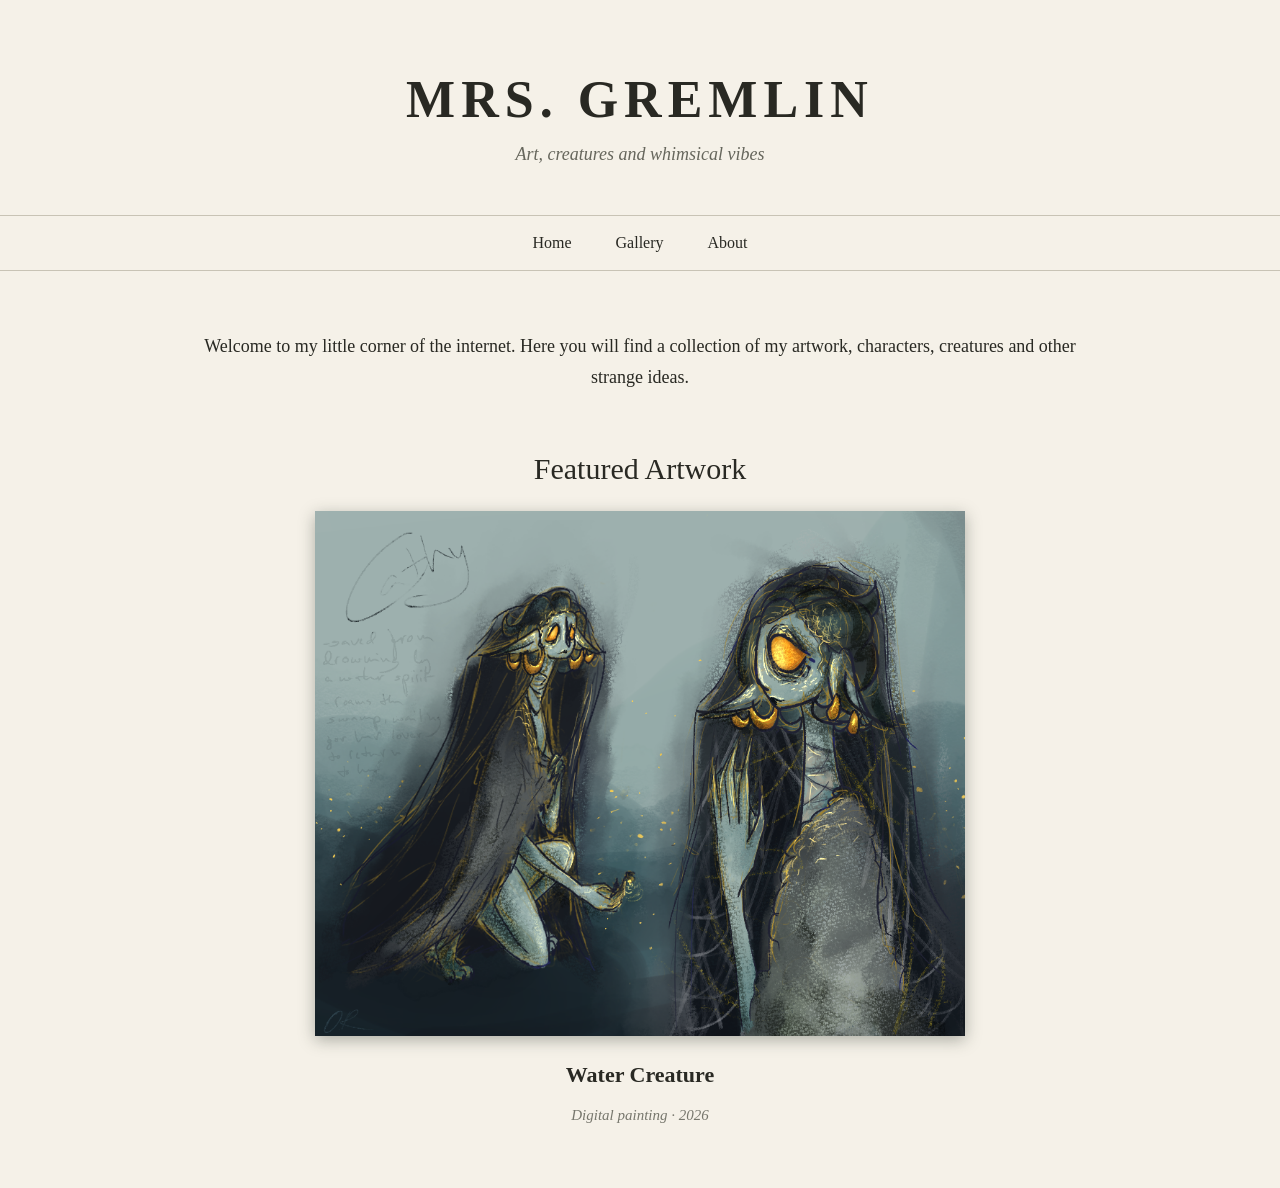
<file: index.html>
<!DOCTYPE html>
<html>

  <head>
    <title>Mrs. Gremlin's Portfolio</title>
    <link rel="stylesheet" href="style.css">
  </head>

  <body>

    <header>
      <h1>MRS. GREMLIN</h1>

      <div class="subtitle">
        Art, creatures and whimsical vibes
      </div>
    </header>

    <nav>
      <a href="index.html">Home</a>
      <a href="gallery.html">Gallery</a>
      <a href="about.html">About</a>
    </nav>

    <main>

      <p>
        Welcome to my little corner of the internet.
        Here you will find a collection of my artwork,
        characters, creatures and other strange ideas.
      </p>

      <div class="featured">

       <h2>Featured Artwork</h2>

      <img src="images/water_creature.png" alt="Water Creature">

      <h3>Water Creature</h3>

      <p class="art-description">
        Digital painting · 2026
      </p>
        
      </div>

    </main>

  </body>

</html>
</file>
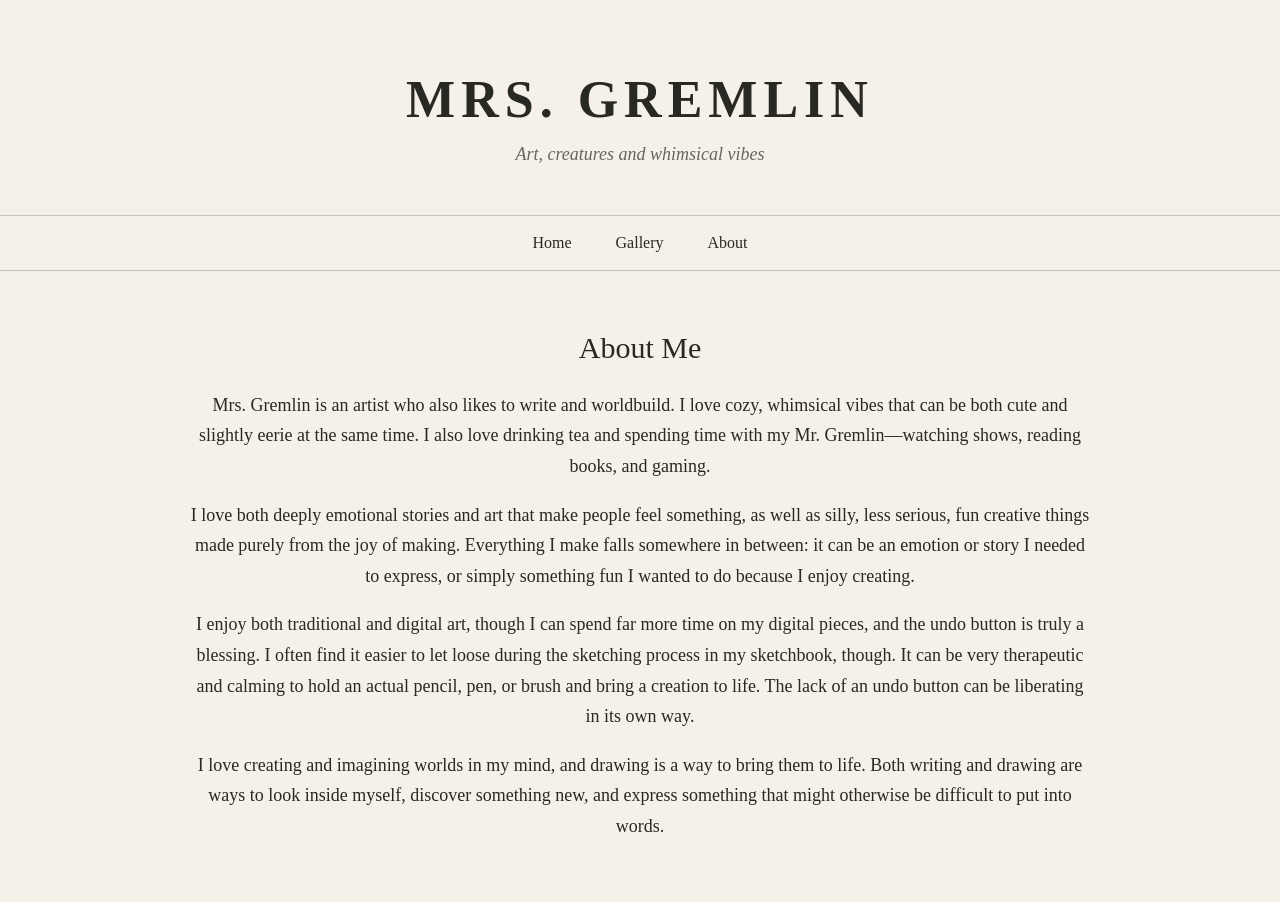
<file: about.html>
<!DOCTYPE html>

<html>

  <head>
    <title>About · Mrs. Gremlin's Portfolio</title>
    <link rel="stylesheet" href="style.css">
  </head>

  <body>

<header>
  <h1>MRS. GREMLIN</h1>

  <div class="subtitle">
    Art, creatures and whimsical vibes
  </div>
</header>

<nav>
  <a href="index.html">Home</a>
  <a href="gallery.html">Gallery</a>
  <a href="about.html">About</a>
</nav>

<main>

  <h2>About Me</h2>

  <p>
    Mrs. Gremlin is an artist who also likes to write and worldbuild.
    I love cozy, whimsical vibes that can be both cute and slightly eerie
    at the same time. I also love drinking tea and spending time with my
    Mr. Gremlin—watching shows, reading books, and gaming.
  </p>

  <p>
    I love both deeply emotional stories and art that make people feel
    something, as well as silly, less serious, fun creative things made
    purely from the joy of making. Everything I make falls somewhere in
    between: it can be an emotion or story I needed to express, or simply
    something fun I wanted to do because I enjoy creating.
  </p>

  <p>
    I enjoy both traditional and digital art, though I can spend far more
    time on my digital pieces, and the undo button is truly a blessing.
    I often find it easier to let loose during the sketching process in
    my sketchbook, though. It can be very therapeutic and calming to hold
    an actual pencil, pen, or brush and bring a creation to life. The lack
    of an undo button can be liberating in its own way.
  </p>

  <p>
    I love creating and imagining worlds in my mind, and drawing is a way
    to bring them to life. Both writing and drawing are ways to look inside
    myself, discover something new, and express something that might
    otherwise be difficult to put into words.
  </p>

</main>

  </body>

</html>
</file>
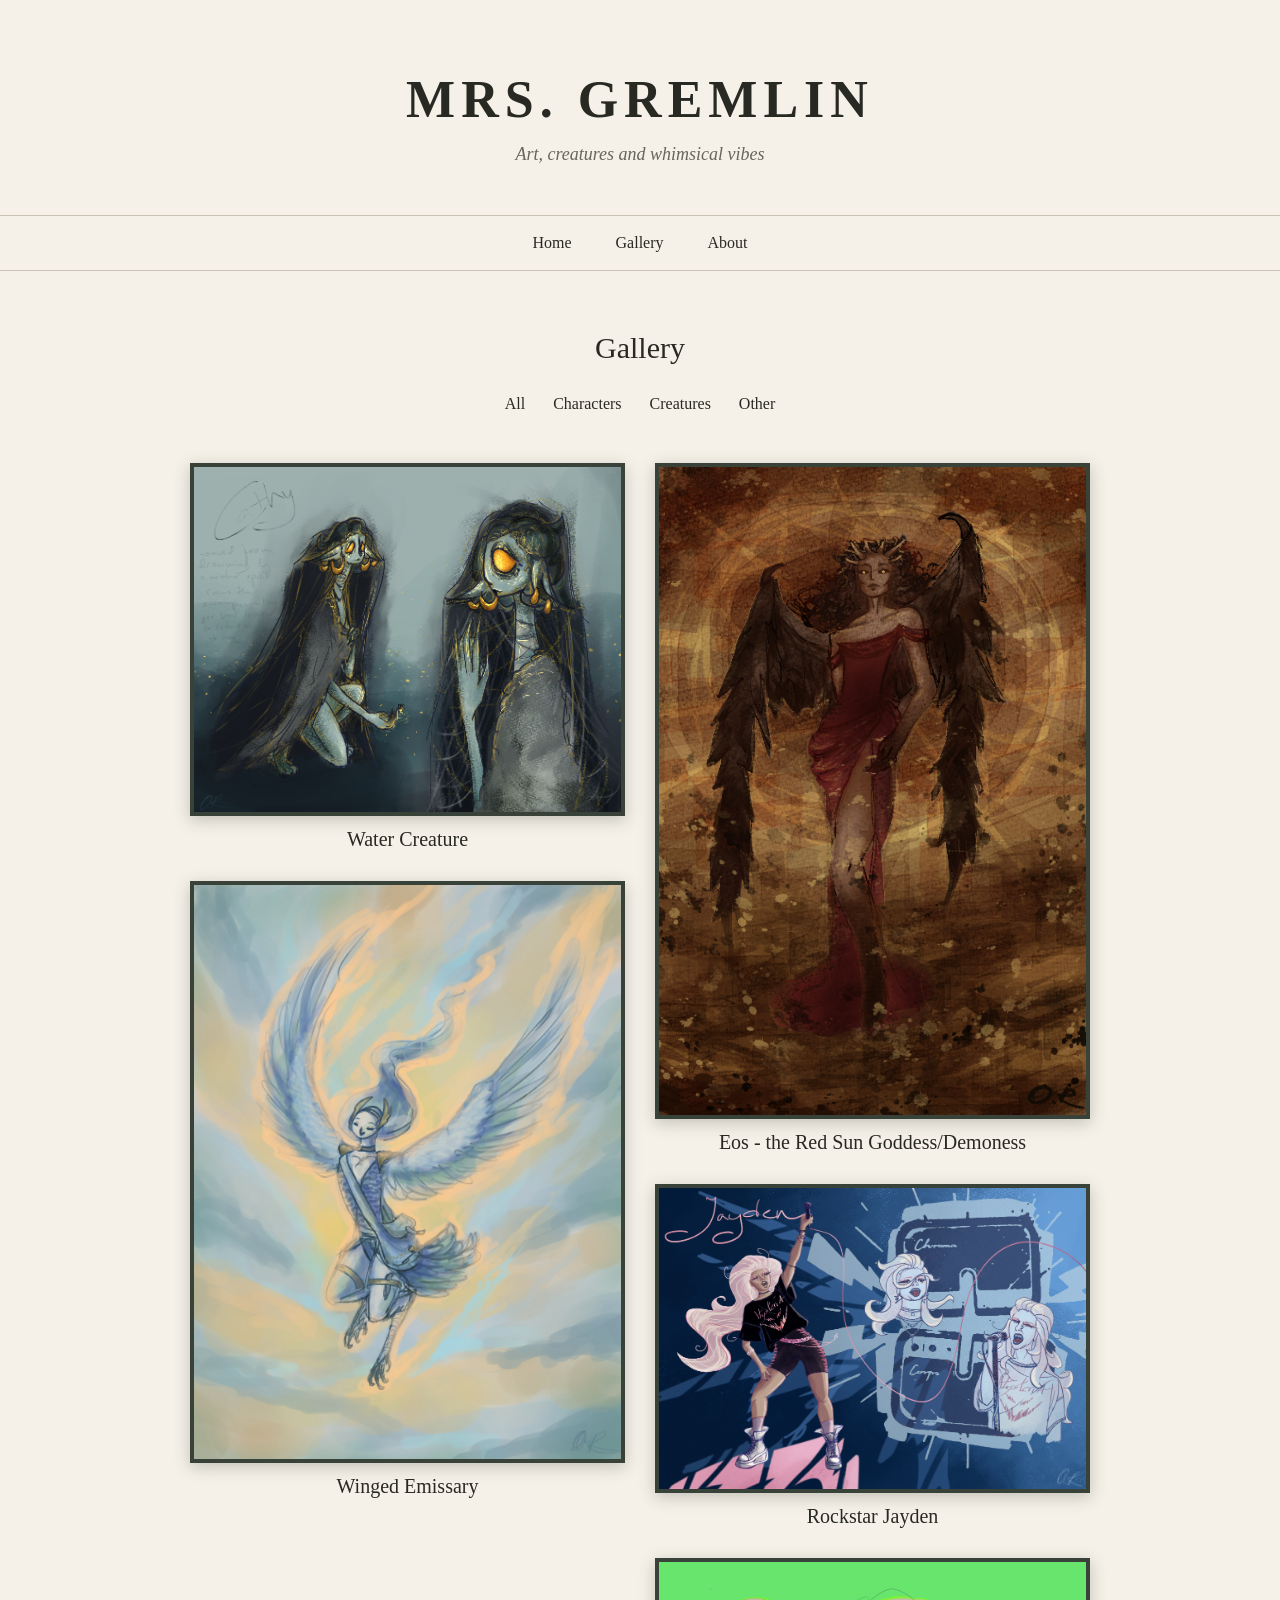
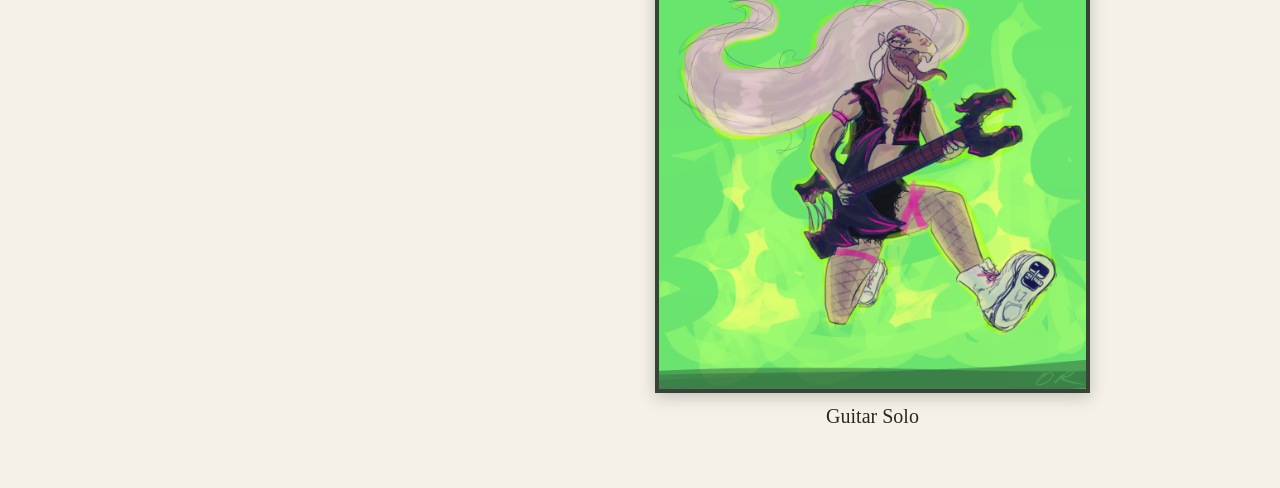
<file: characters.html>
<!DOCTYPE html>
<html>

  <head>
    <title>Gallery · Mrs. Gremlin's Portfolio</title>
    <link rel="stylesheet" href="style.css">
  </head>

  <body>

    <header>
      <h1>MRS. GREMLIN</h1>

      <div class="subtitle">
        Art, creatures and whimsical vibes
      </div>
    </header>

    <nav>
      <a href="index.html">Home</a>
      <a href="gallery.html">Gallery</a>
      <a href="about.html">About</a>
    </nav>

    <main>

      <h2>Gallery</h2>

      <div class="gallery-nav">
        <a href="gallery.html">All</a>
        <a href="characters.html">Characters</a>
        <a href="creatures.html">Creatures</a>
        <a href="other.html">Other</a>
      </div>
      
<div class="gallery">

<div class="artwork">
  <div class="image-container">
    <img src="images/water_creature.png" alt="Water Creature">
    <div class="description">
      <p>This creature nearly drowned in the swamp when they were human, on her way to her wedding, if a lake spirit hadn't taken mercy on her. They fused, she survived, but was unrecognizable to her lover. She was left wondering the swamp, waiting for their lover to come back to them.</p>
    </div>
  </div>
  <h3>Water Creature</h3>
</div>

  <div class="artwork">
    <div class="image-container">
      <img src="images/winged_emissary.jpg" alt="Winged Emissary">
      <div class="description">
        <p>This creature brings news from all across the land. Made for the 2026 Chroma Corps challenge as a follow-along.</p>
      </div>
    </div>
    <h3>Winged Emissary</h3>
  </div>

  <div class="artwork">
    <div class="image-container">
      <img src="images/demon_lady.jpg" alt="Demon Lady">
      <div class="description">
        <p>Eos has been here since the beginning of time. A demon? A goddess? No one knows for sure. She has the ability to bring forth creation and wonder, but also destruction and fear. For better or for worse, her powers have been executed if a blazing red sun is seen in the sky.</p>
      </div>
    </div>
    <h3>Eos - the Red Sun Goddess/Demoness</h3>
  </div>

   <div class="artwork">
    <div class="image-container">
      <img src="images/cadet_Jayden6.jpg" alt="Rock Singer Jayden">
      <div class="description">
        <p>Jayden is a rock singer created for the the 2026 Chroma Corps challenge as an entry submission.</p>
      </div>
    </div>
    <h3>Rockstar Jayden</h3>
  </div>

    <div class="artwork">
    <div class="image-container">
      <img src="images/insane_guitar_solo.png" alt="Insane Guitar Solo">
      <div class="description">
        <p>Jayden won over the Devourer and this is her guitar solo that won the heart of all. Created for the the 2026 Chroma Corps challenge as a follow-along.</p>
      </div>
    </div>
    <h3>Guitar Solo</h3>
  </div>
      
</div>
    </main>

  </body>

</html>
</file>
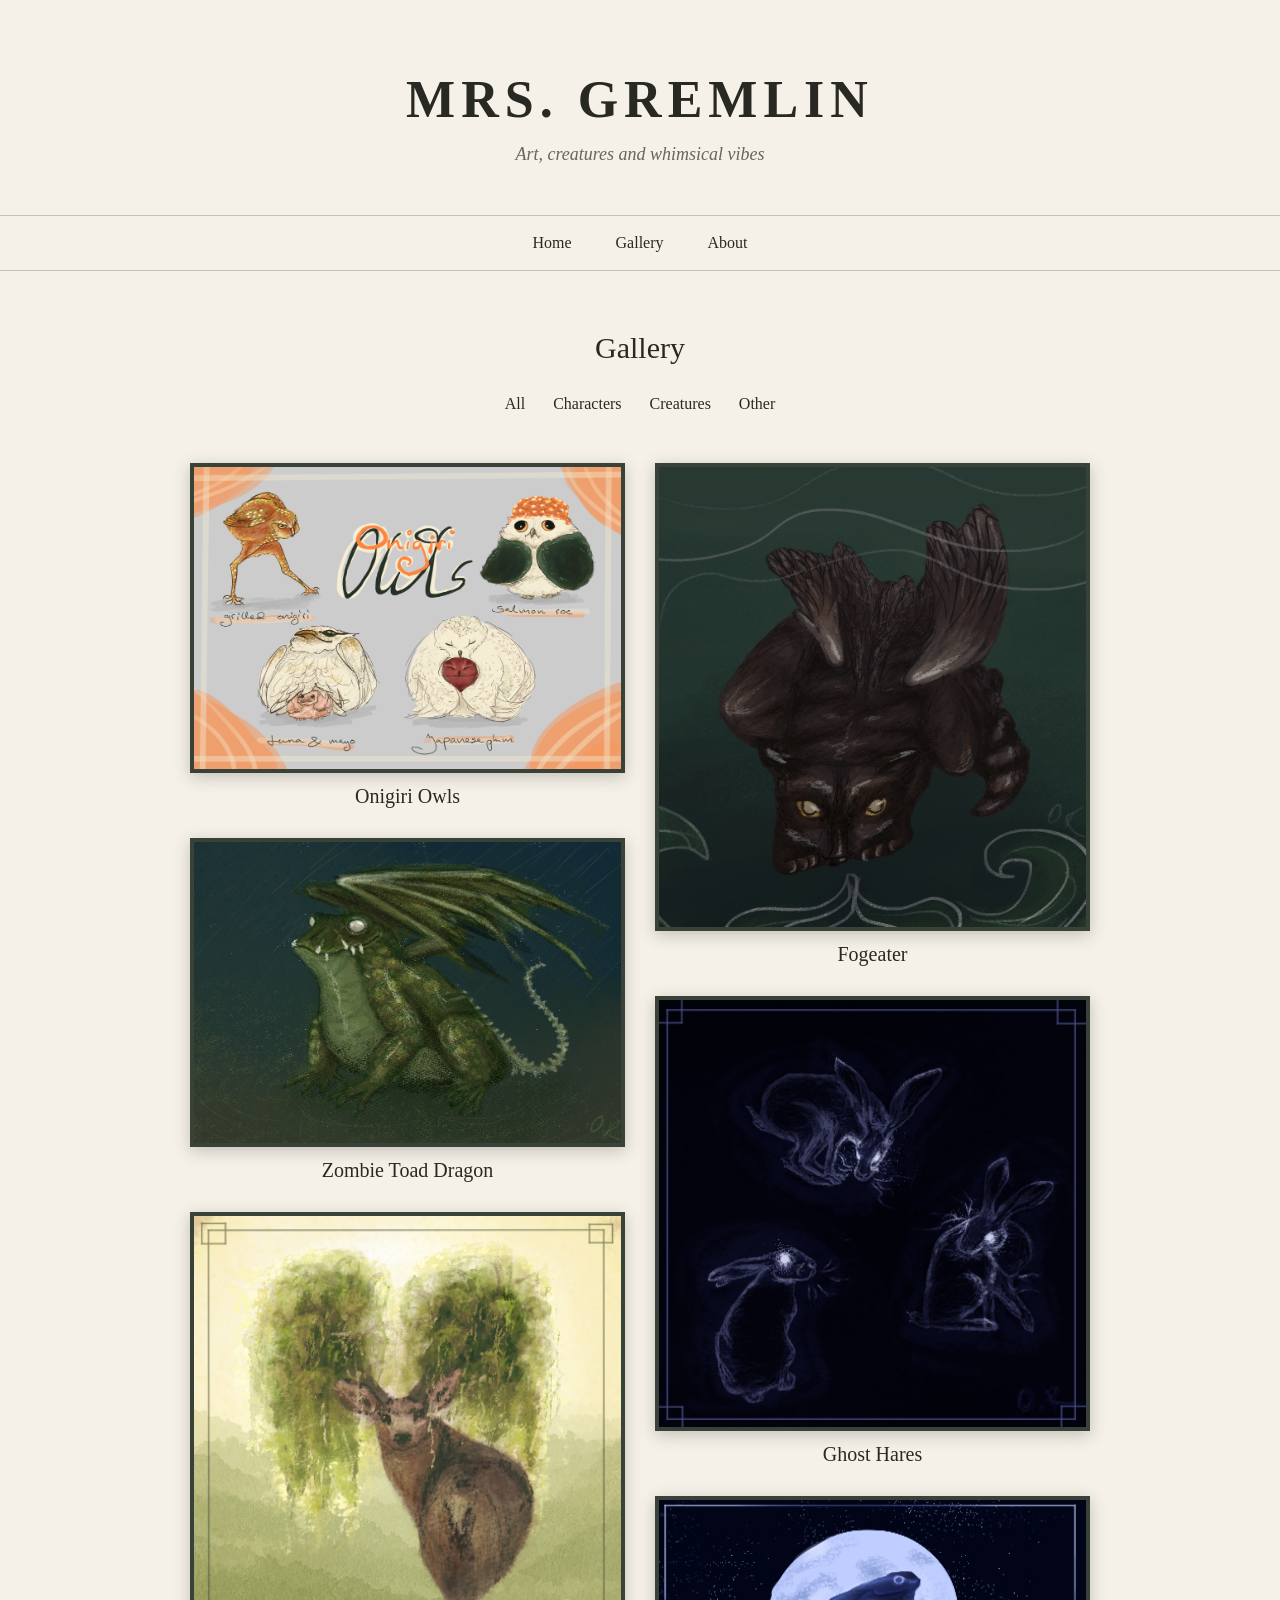
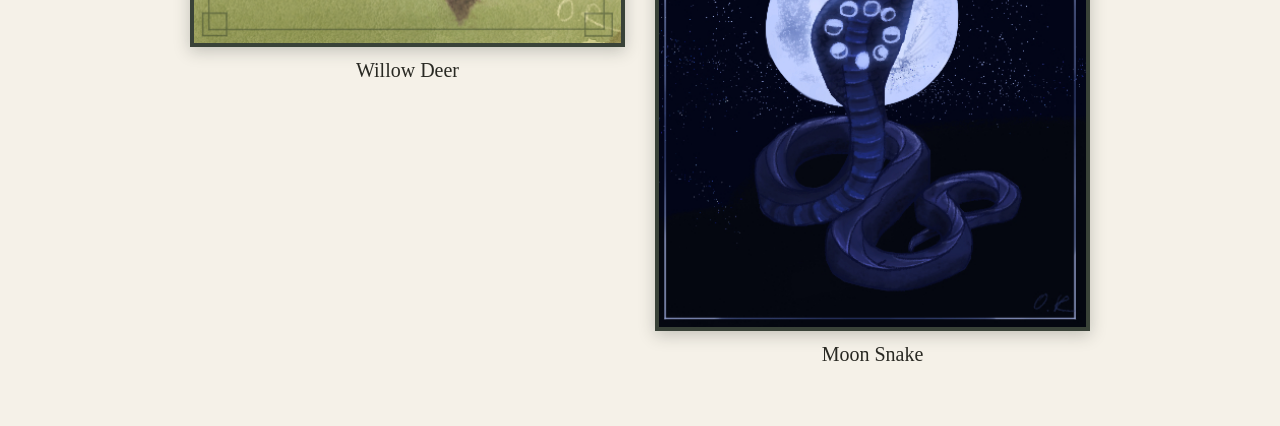
<file: creatures.html>
<!DOCTYPE html>
<html>

  <head>
    <title>Gallery · Mrs. Gremlin's Portfolio</title>
    <link rel="stylesheet" href="style.css">
  </head>

  <body>

    <header>
      <h1>MRS. GREMLIN</h1>

      <div class="subtitle">
        Art, creatures and whimsical vibes
      </div>
    </header>

    <nav>
      <a href="index.html">Home</a>
      <a href="gallery.html">Gallery</a>
      <a href="about.html">About</a>
    </nav>

    <main>

      <h2>Gallery</h2>

      <div class="gallery-nav">
        <a href="gallery.html">All</a>
        <a href="characters.html">Characters</a>
        <a href="creatures.html">Creatures</a>
        <a href="other.html">Other</a>
      </div>
      
<div class="gallery">

<div class="artwork">
  <div class="image-container">
    <img src="images/onigiri_owls.png" alt="Onigiri Owls">
    <div class="description">
      <p>Made for the 2026 Chroma Corps challenge as a follow-along.</p>
    </div>
  </div>
  <h3>Onigiri Owls</h3>
</div>

  <div class="artwork">
    <div class="image-container">
      <img src="images/zombie_toad_dragon.jpg" alt="Zombie Toad Dragon">
      <div class="description">
        <p>Part toad, part dragon, possibly undead. Made for the 2026 Chroma Corps challenge as a follow-along.</p>
      </div>
    </div>
    <h3>Zombie Toad Dragon</h3>
  </div>

  <div class="artwork">
    <div class="image-container">
      <img src="images/willow_deer.jpg" alt="Willow Deer">
      <div class="description">
        <p>A quiet creature from a strange forest.</p>
      </div>
    </div>
    <h3>Willow Deer</h3>
  </div>

  <div class="artwork">
    <div class="image-container">
      <img src="images/fogeater.jpg" alt="Fogeater">
      <div class="description">
        <p>As a creature who feeds on fogs in the forests, it has many times helped people find their way back home by clearing their vision. Intentional or a lucky coincidence, no one knows, yet it has become known as the protector of those who visit the woods. Created for the the 2026 Chroma Corps challenge as a follow-along.</p>
      </div>
    </div>
    <h3>Fogeater</h3>
  </div>

  <div class="artwork">
    <div class="image-container">
      <img src="images/ghost_hares.jpg" alt="Ghost Hares">
      <div class="description">
        <p>These ghost hares are the restless souls of hares hunted by humans. They can be seen hopping aruound the forest during full moons, and should a human stumble upon them, they will most often than not, never be seen by other humans again.</p>
      </div>
    </div>
    <h3>Ghost Hares</h3>
  </div>

    <div class="artwork">
    <div class="image-container">
      <img src="images/moon_phases_snake.jpg" alt="Moon Snake">
      <div class="description">
        <p>This nocturnal snake, benigne in nature, enjoys basking in moonlight on stones near streams, lakes and other bodies of water, sparkling almost as if part of the sky.</p>
      </div>
    </div>
    <h3>Moon Snake</h3>
  </div>

  
</div>
    </main>

  </body>

</html>
</file>
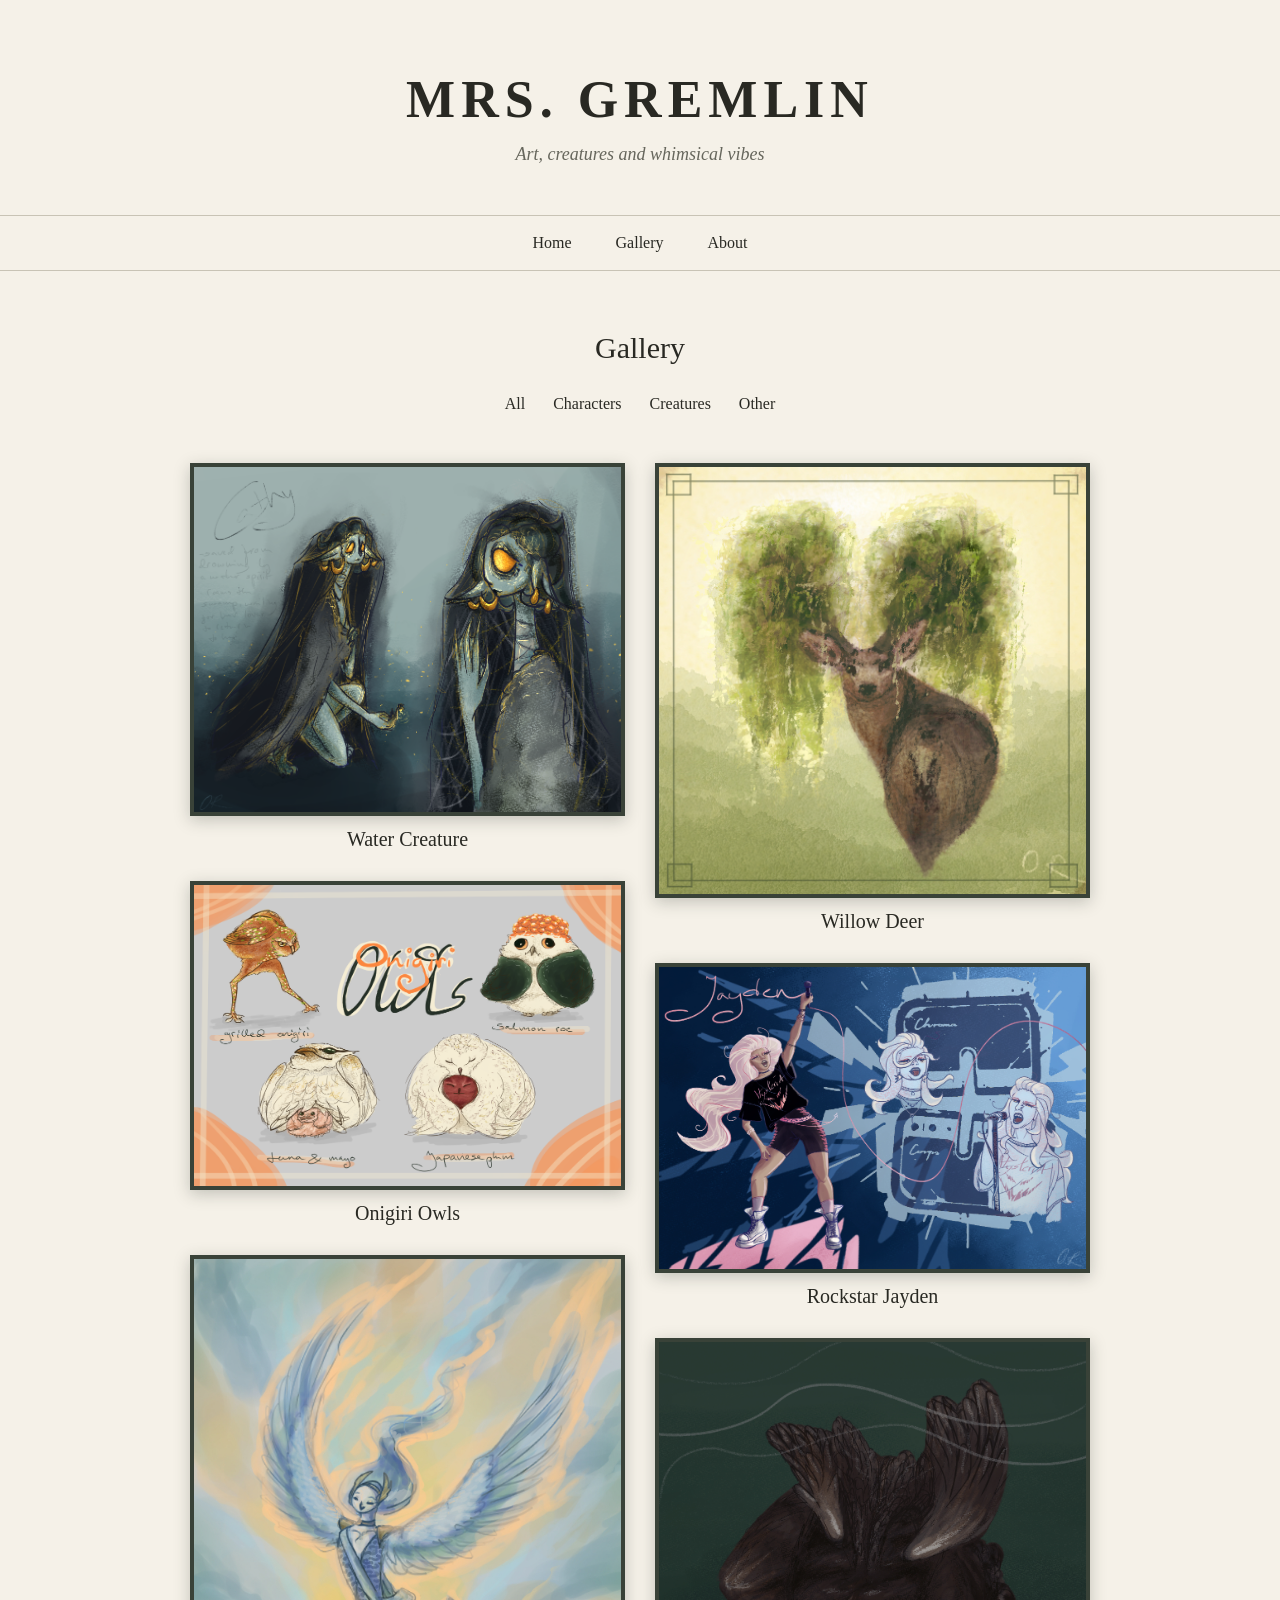
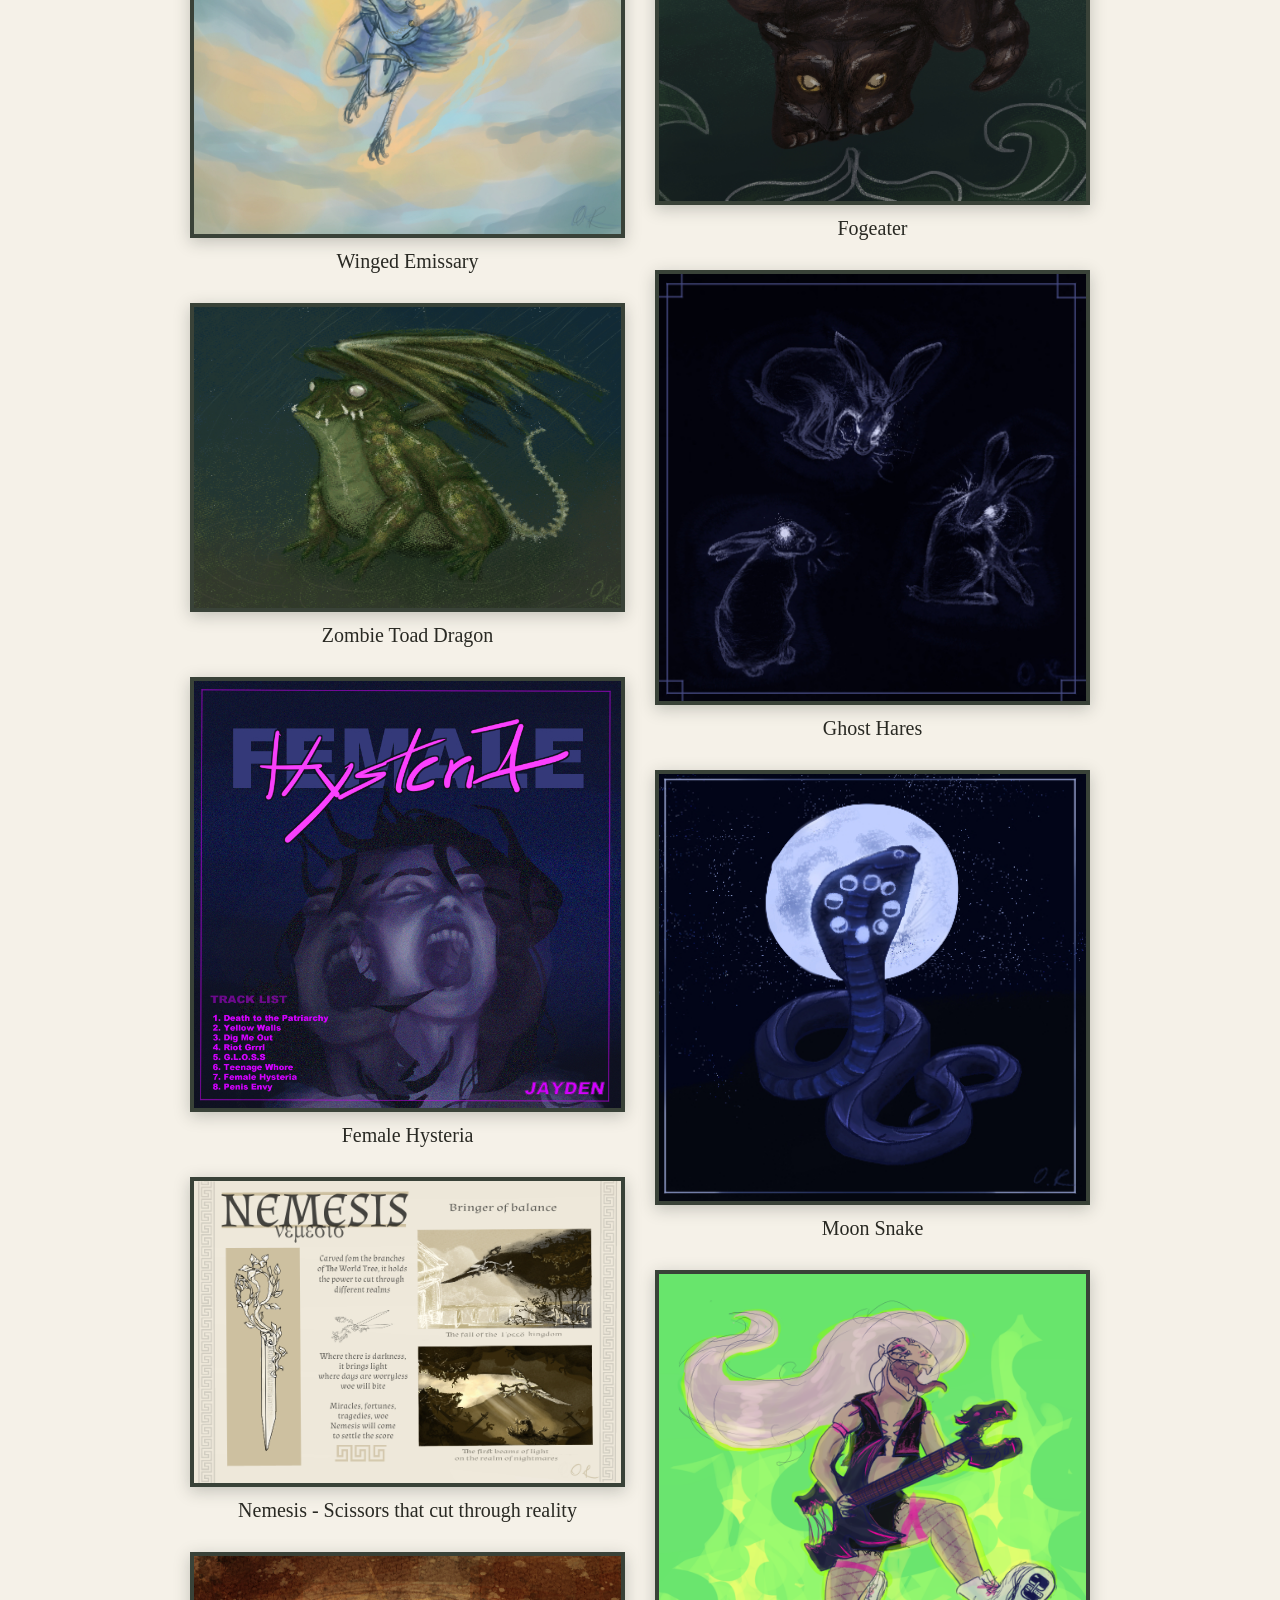
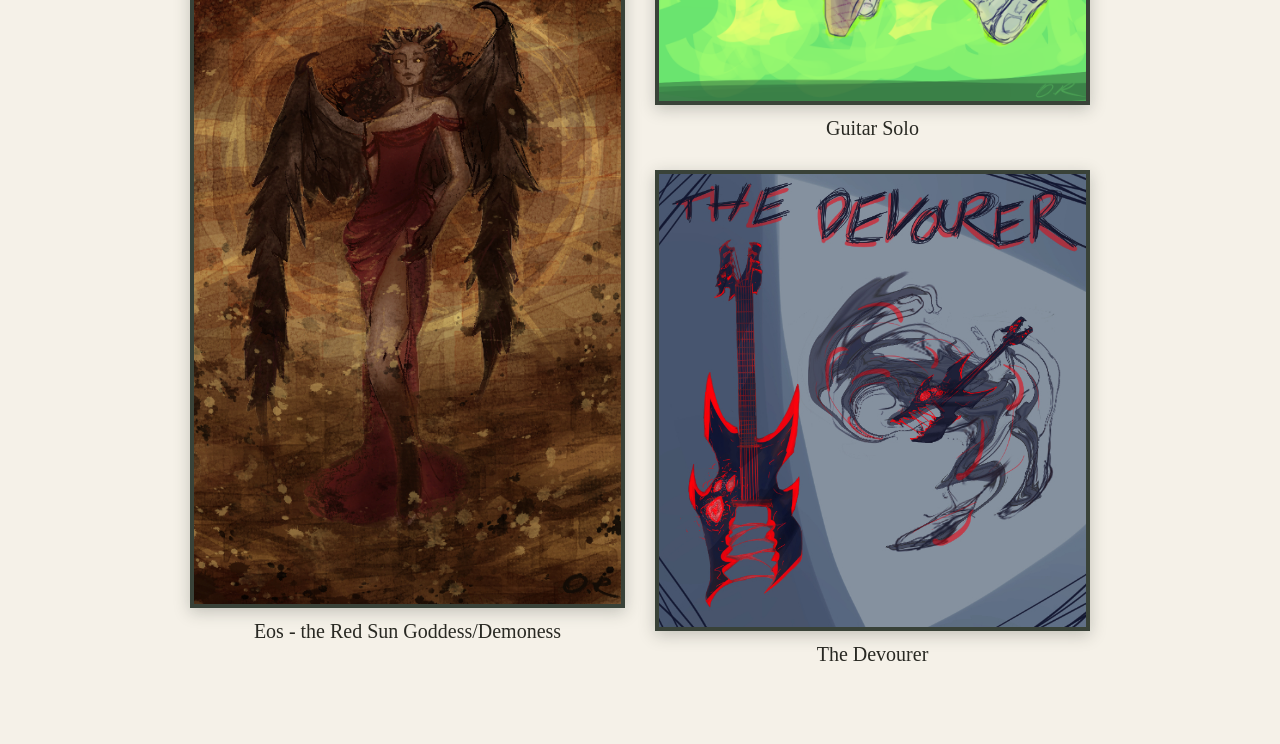
<file: gallery.html>
<!DOCTYPE html>
<html>

  <head>
    <title>Gallery · Mrs. Gremlin's Portfolio</title>
    <link rel="stylesheet" href="style.css">
  </head>

  <body>

    <header>
      <h1>MRS. GREMLIN</h1>

      <div class="subtitle">
        Art, creatures and whimsical vibes
      </div>
    </header>

    <nav>
      <a href="index.html">Home</a>
      <a href="gallery.html">Gallery</a>
      <a href="about.html">About</a>
    </nav>

    <main>

      <h2>Gallery</h2>

      <div class="gallery-nav">
        <a href="gallery.html">All</a>
        <a href="characters.html">Characters</a>
        <a href="creatures.html">Creatures</a>
        <a href="other.html">Other</a>
      </div>
      
<div class="gallery">

<div class="artwork">
  <div class="image-container">
    <img src="images/water_creature.png" alt="Water Creature">
    <div class="description">
      <p>This creature nearly drowned in the swamp when they were human, on her way to her wedding, if a lake spirit hadn't taken mercy on her. They fused, she survived, but was unrecognizable to her lover. She was left wondering the swamp, waiting for their lover to come back to them.</p>
    </div>
  </div>
  <h3>Water Creature</h3>
</div>

<div class="artwork">
  <div class="image-container">
    <img src="images/onigiri_owls.png" alt="Onigiri Owls">
    <div class="description">
      <p>Made for the 2026 Chroma Corps challenge as a follow-along.</p>
    </div>
  </div>
  <h3>Onigiri Owls</h3>
</div>

  <div class="artwork">
    <div class="image-container">
      <img src="images/winged_emissary.jpg" alt="Winged Emissary">
      <div class="description">
        <p>This creature brings news from all across the land. Made for the 2026 Chroma Corps challenge as a follow-along.</p>
      </div>
    </div>
    <h3>Winged Emissary</h3>
  </div>

  <div class="artwork">
    <div class="image-container">
      <img src="images/zombie_toad_dragon.jpg" alt="Zombie Toad Dragon">
      <div class="description">
        <p>Part toad, part dragon, possibly undead. Made for the 2026 Chroma Corps challenge as a follow-along.</p>
      </div>
    </div>
    <h3>Zombie Toad Dragon</h3>
  </div>

  <div class="artwork">
    <div class="image-container">
      <img src="images/Jayden_Female_Hysteria_album_cover5.jpg" alt="Female Hysteria album cover">
      <div class="description">
        <p>An album cover made for one of my rock-singer characters, Jayden. Made for the 2026 Chroma Corps challenge as a follow-along.</p>
      </div>
    </div>
    <h3>Female Hysteria</h3>
  </div>

  <div class="artwork">
    <div class="image-container">
      <img src="images/nemesis_scissors.jpg" alt="Nemesis Scissors">
      <div class="description">
        <p>These scissors bring balance to different realms. A world clad in darkness shall see some light and a world that's seen no sorrow shall know it. Made for the 2026 Chroma Corps challenge as a follow-along.</p>
      </div>
    </div>
    <h3>Nemesis - Scissors that cut through reality</h3>
  </div>

  <div class="artwork">
    <div class="image-container">
      <img src="images/demon_lady.jpg" alt="Demon Lady">
      <div class="description">
        <p>Eos has been here since the beginning of time. A demon? A goddess? No one knows for sure. She has the ability to bring forth creation and wonder, but also destruction and fear. For better or for worse, her powers have been executed if a blazing red sun is seen in the sky.</p>
      </div>
    </div>
    <h3>Eos - the Red Sun Goddess/Demoness</h3>
  </div>
      
  <div class="artwork">
    <div class="image-container">
      <img src="images/willow_deer.jpg" alt="Willow Deer">
      <div class="description">
        <p>A quiet creature from a strange forest.</p>
      </div>
    </div>
    <h3>Willow Deer</h3>
  </div>

 <div class="artwork">
    <div class="image-container">
      <img src="images/cadet_Jayden6.jpg" alt="Rock Singer Jayden">
      <div class="description">
        <p>Jayden is a rock singer created for the the 2026 Chroma Corps challenge as an entry submission.</p>
      </div>
    </div>
    <h3>Rockstar Jayden</h3>
  </div>

<div class="artwork">
    <div class="image-container">
      <img src="images/fogeater.jpg" alt="Fogeater">
      <div class="description">
        <p>As a creature who feeds on fogs in the forests, it has many times helped people find their way back home by clearing their vision. Intentional or a lucky coincidence, no one knows, yet it has become known as the protector of those who visit the woods. Created for the the 2026 Chroma Corps challenge as a follow-along.</p>
      </div>
    </div>
    <h3>Fogeater</h3>
  </div>

<div class="artwork">
    <div class="image-container">
      <img src="images/ghost_hares.jpg" alt="Ghost Hares">
      <div class="description">
        <p>These ghost hares are the restless souls of hares hunted by humans. They can be seen hopping aruound the forest during full moons, and should a human stumble upon them, they will most often than not, never be seen by other humans again.</p>
      </div>
    </div>
    <h3>Ghost Hares</h3>
  </div>

  <div class="artwork">
    <div class="image-container">
      <img src="images/moon_phases_snake.jpg" alt="Moon Snake">
      <div class="description">
        <p>This nocturnal snake, benigne in nature, enjoys basking in moonlight on stones near streams, lakes and other bodies of water, sparkling almost as if part of the sky.</p>
      </div>
    </div>
    <h3>Moon Snake</h3>
  </div>

    <div class="artwork">
    <div class="image-container">
      <img src="images/insane_guitar_solo.png" alt="Insane Guitar Solo">
      <div class="description">
        <p>Jayden won over the Devourer and this is her guitar solo that won the heart of all. Created for the the 2026 Chroma Corps challenge as a follow-along.</p>
      </div>
    </div>
    <h3>Guitar Solo</h3>
  </div>

      <div class="artwork">
    <div class="image-container">
      <img src="images/the_devourer.jpg" alt="The Devourer">
      <div class="description">
        <p>The Devourer has the ability to enhance it's user's music to divine levels, earning the admiration of everyone listening, if it is displeased with your music, though, it will devour your soul. Use at your own risk. Created for the the 2026 Chroma Corps challenge as a follow-along.</p>
      </div>
    </div>
    <h3>The Devourer</h3>
  </div>
  
</div>
    </main>

  </body>

</html>
</file>
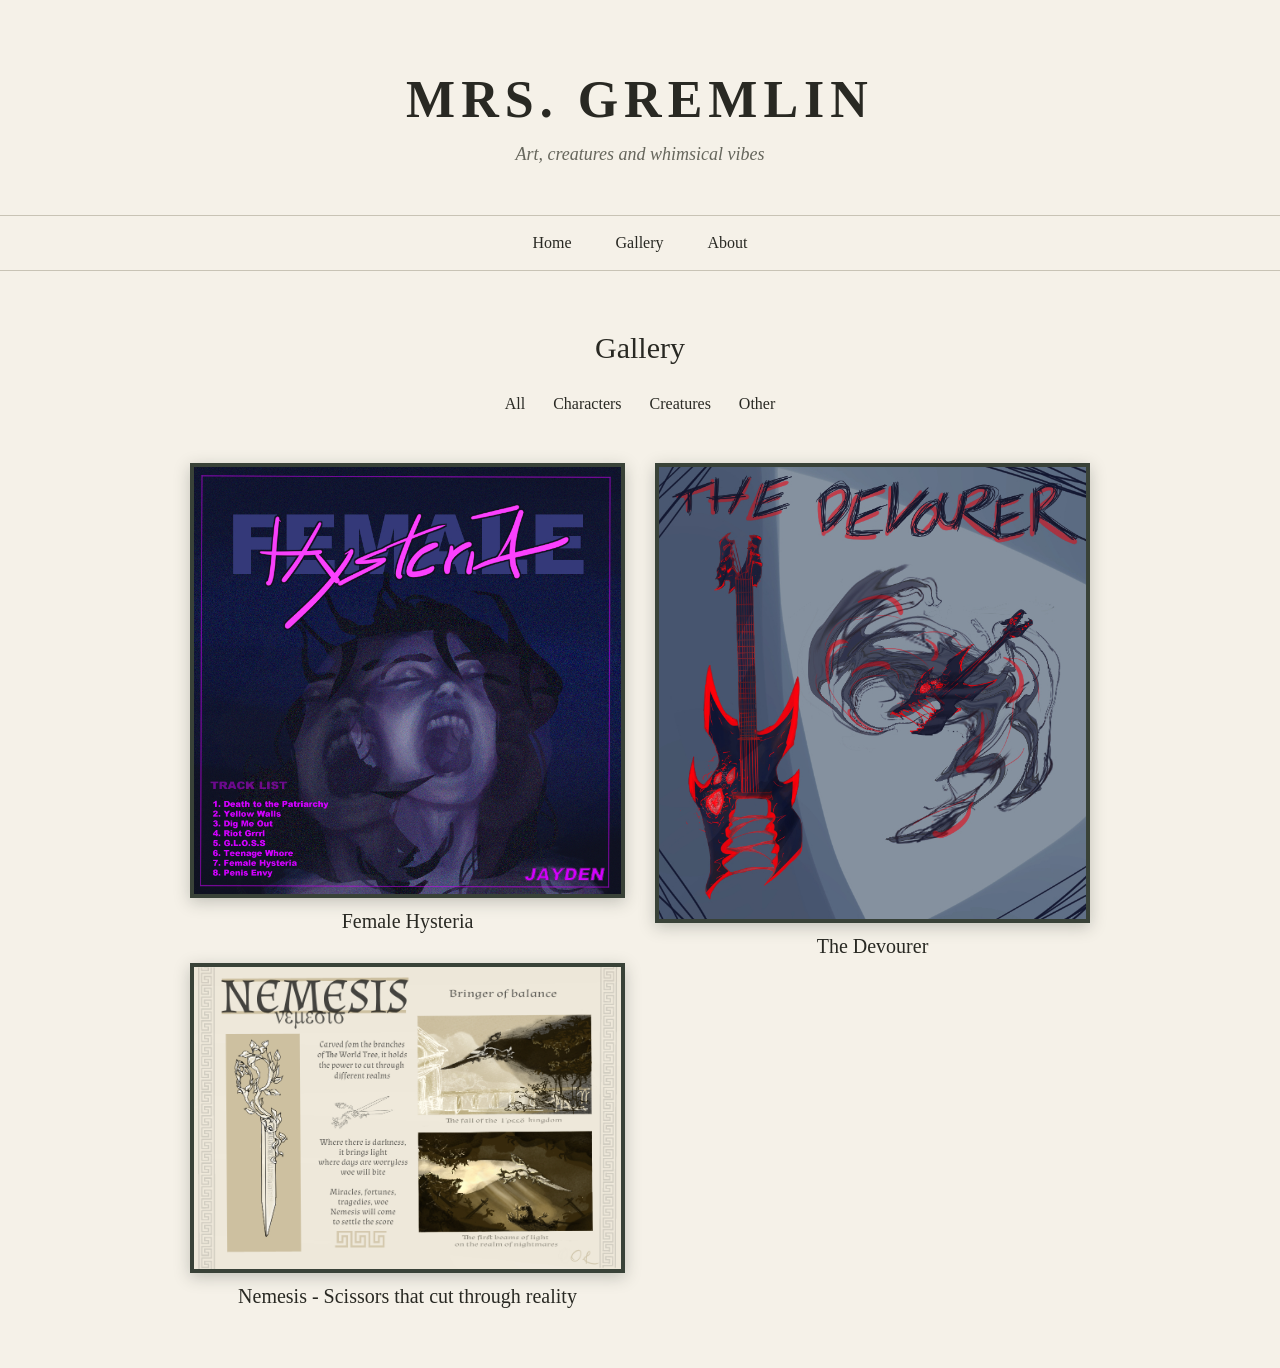
<file: other.html>
<!DOCTYPE html>
<html>

  <head>
    <title>Gallery · Mrs. Gremlin's Portfolio</title>
    <link rel="stylesheet" href="style.css">
  </head>

  <body>

    <header>
      <h1>MRS. GREMLIN</h1>

      <div class="subtitle">
        Art, creatures and whimsical vibes
      </div>
    </header>

    <nav>
      <a href="index.html">Home</a>
      <a href="gallery.html">Gallery</a>
      <a href="about.html">About</a>
    </nav>

    <main>

      <h2>Gallery</h2>

      <div class="gallery-nav">
        <a href="gallery.html">All</a>
        <a href="characters.html">Characters</a>
        <a href="creatures.html">Creatures</a>
        <a href="other.html">Other</a>
      </div>
      
<div class="gallery">

  <div class="artwork">
    <div class="image-container">
      <img src="images/Jayden_Female_Hysteria_album_cover5.jpg" alt="Female Hysteria album cover">
      <div class="description">
        <p>An album cover made for one of my rock-singer characters, Jayden. Made for the 2026 Chroma Corps challenge as a follow-along.</p>
      </div>
    </div>
    <h3>Female Hysteria</h3>
  </div>

  <div class="artwork">
    <div class="image-container">
      <img src="images/nemesis_scissors.jpg" alt="Nemesis Scissors">
      <div class="description">
        <p>These scissors bring balance to different realms. A world clad in darkness shall see some light and a world that's seen no sorrow shall know it. Made for the 2026 Chroma Corps challenge as a follow-along.</p>
      </div>
    </div>
    <h3>Nemesis - Scissors that cut through reality</h3>
  </div>

        <div class="artwork">
    <div class="image-container">
      <img src="images/the_devourer.jpg" alt="The Devourer">
      <div class="description">
        <p>The Devourer has the ability to enhance it's user's music to divine levels, earning the admiration of everyone listening, if it is displeased with your music, though, it will devour your soul. Use at your own risk. Created for the the 2026 Chroma Corps challenge as a follow-along.</p>
      </div>
    </div>
    <h3>The Devourer</h3>
  </div>
  
      
</div>
    </main>

  </body>

</html>
</file>
<file: style.css>
body {
  background-color: #f5f1e8;
  color: #292923;
  font-family: Georgia, serif;
  margin: 0;
  padding: 0;
}

header {
  text-align: center;
  padding: 70px 20px 50px;
}

h1 {
  font-size: 52px;
  letter-spacing: 6px;
  margin: 0 0 15px;
}

.subtitle {
  font-style: italic;
  font-size: 18px;
  color: #66665c;
}

nav {
  text-align: center;
  padding: 18px;
  border-top: 1px solid #c8c3b5;
  border-bottom: 1px solid #c8c3b5;
}

nav a {
  color: #292923;
  text-decoration: none;
  margin: 0 20px;
}

nav a:hover {
  color: #71806a;
}

main {
  max-width: 900px;
  margin: 60px auto;
  padding: 0 25px;
  text-align: center;
}

h2 {
  font-size: 30px;
  font-weight: normal;
}

p {
  font-size: 18px;
  line-height: 1.7;
}

.featured {
  margin-top: 60px;
}

.featured img {
  width: 100%;
  max-width: 650px;
  box-shadow: 0 4px 15px rgba(36, 46, 36, 0.35);
}

h3 {
  font-size: 22px;
  margin-bottom: 5px;
}

.art-description {
  font-size: 15px;
  font-style: italic;
  color: #77776d;
}

.gallery {
  column-count: 2;
  column-gap: 30px;
  margin-top: 50px;
}

.artwork {
  margin-bottom: 30px;
  break-inside: avoid;
}

.image-container {
  position: relative;
  border: 4px solid #394238;
  box-shadow: 0 4px 15px rgba(45, 50, 45, 0.25);
  overflow: hidden;
}

.artwork img {
  width: 100%;
  display: block;
}

.description {
  position: absolute;
  bottom: 0;
  left: 0;
  right: 0;
  padding: 20px;
  box-sizing: border-box;
  background-color: rgba(36, 46, 36, 0.92);
  color: white;
  opacity: 0;
  transition: opacity 0.3s;
}

.image-container:hover .description {
  opacity: 1;
}

.description p {
  margin: 0;
  font-size: 14px;
  line-height: 1.5;
}

.artwork h3 {
  margin: 12px 0 0;
  font-size: 20px;
  font-weight: normal;
}

.gallery-nav {
  margin: 30px 0;
}

.gallery-nav a {
  color: #292923;
  text-decoration: none;
  margin: 0 12px;
  font-size: 16px;
}

.gallery-nav a:hover {
  color: #71806a;
}
</file>
